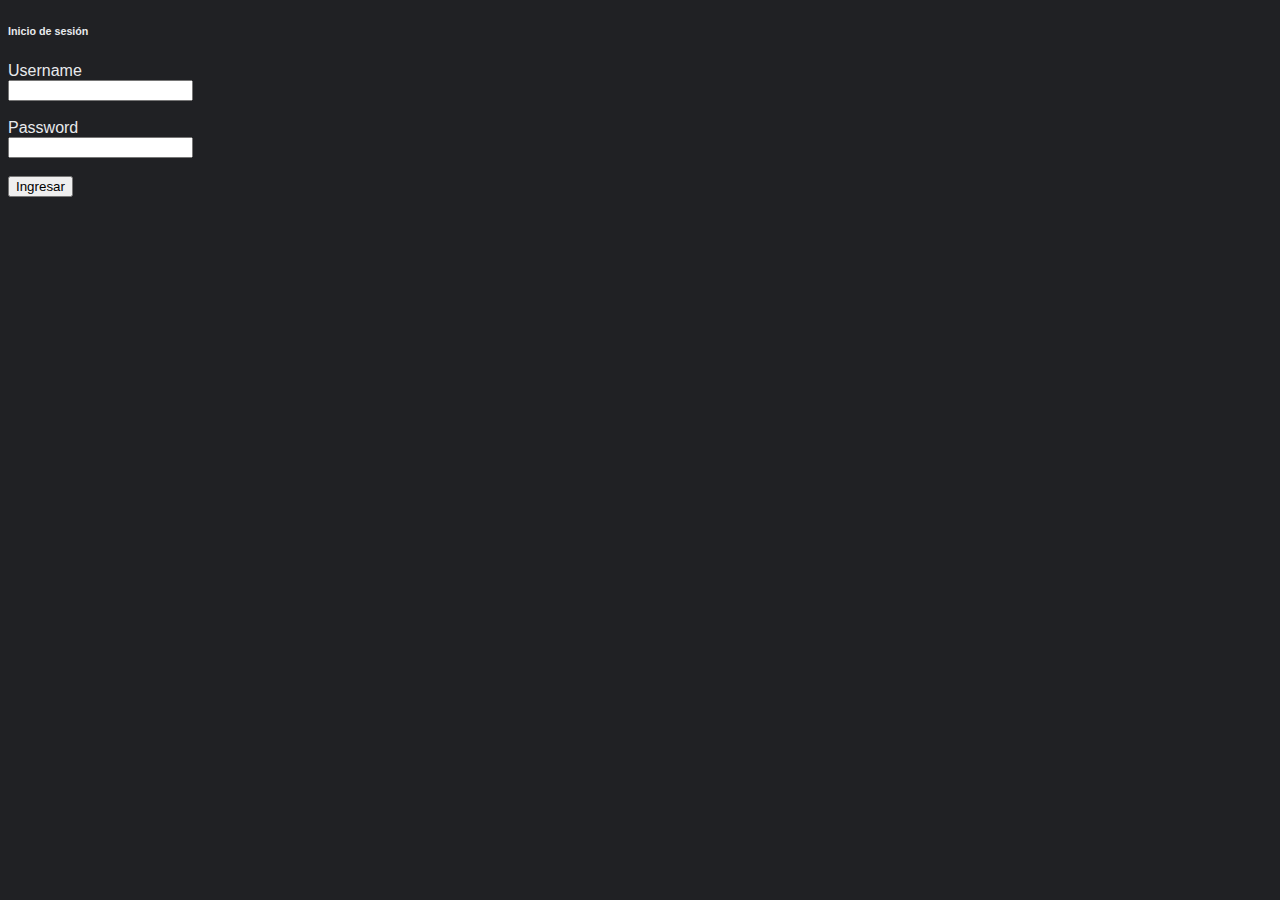
<file: views/login .html>
<!DOCTYPE html>
<html lang="en">

<head>
    <meta charset="UTF-8">
    <meta http-equiv="X-UA-Compatible" content="IE=edge">
    <meta name="viewport" content="width=device-width, initial-scale=1.0">
    <title>Fundamentos</title>
    <link href="https://cdn.jsdelivr.net/npm/bootstrap@5.0.2/dist/css/bootstrap.min.css" rel="stylesheet"
        integrity="sha384-EVSTQN3/azprG1Anm3QDgpJLIm9Nao0Yz1ztcQTwFspd3yD65VohhpuuCOmLASjC" crossorigin="anonymous">
    <link rel="stylesheet" href="https://pro.fontawesome.com/releases/v5.10.0/css/all.css"
        integrity="sha384-AYmEC3Yw5cVb3ZcuHtOA93w35dYTsvhLPVnYs9eStHfGJvOvKxVfELGroGkvsg+p" crossorigin="anonymous" />
        <link rel="stylesheet" href="../assets/css/main.css">

</head>

<body>
    <section class="m-0 vh-100 row justify-content-center align-items-center">
        <div class="col-auto p-5 text-center">
            <div class="card" style="width: 30rem;">
                <div class="card-body theme-primary-bg text-white">
                    <div class="row">
                        <div class="col-sm-12">
                            <h5 class="card-title">
                                <i class="fas fa-user fa-4x"></i>
                            </h5>
                            <h6 class="card-subtitle mb-2">Inicio de sesión</h6>
                        </div>
                        <div class="row">
                            <div class="col-sm-12">
                                <form>
                                    <div class="row g-2 align-items-center">
                                        <div class="col-sm-2">
                                            <label for="inputUsername" class="col-form-label">Username</label>
                                        </div>
                                        <div class="col-sm-10">
                                            <input type="text" id="inputUsername" class="form-control"
                                                aria-describedby="usernameHelpInline" required>
                                        </div>
                                    </div>
                                    <br>
                                    <div class="row g-2 align-items-center">
                                        <div class="col-sm-2">
                                            <label for="inputPassword6" class="col-form-label">Password</label>
                                        </div>
                                        <div class="col-sm-10">
                                            <input type="password" id="inputPassword6" class="form-control"
                                                aria-describedby="passwordHelpInline" required>
                                        </div>
                                    </div>
                                    <br>
                                    <button type="submit" class="btn theme-dark-bg text-white">Ingresar</button>
                                </form>
                            </div>
                        </div>
                    </div>
                </div>
            </div>
        </div>
    </section>

    <script src="https://cdn.jsdelivr.net/npm/@popperjs/core@2.9.2/dist/umd/popper.min.js"
        integrity="sha384-IQsoLXl5PILFhosVNubq5LC7Qb9DXgDA9i+tQ8Zj3iwWAwPtgFTxbJ8NT4GN1R8p" crossorigin="anonymous">
    </script>
    <script src="https://cdn.jsdelivr.net/npm/bootstrap@5.0.2/dist/js/bootstrap.min.js"
        integrity="sha384-cVKIPhGWiC2Al4u+LWgxfKTRIcfu0JTxR+EQDz/bgldoEyl4H0zUF0QKbrJ0EcQF" crossorigin="anonymous">
    </script>
</body>

</html>
</file>
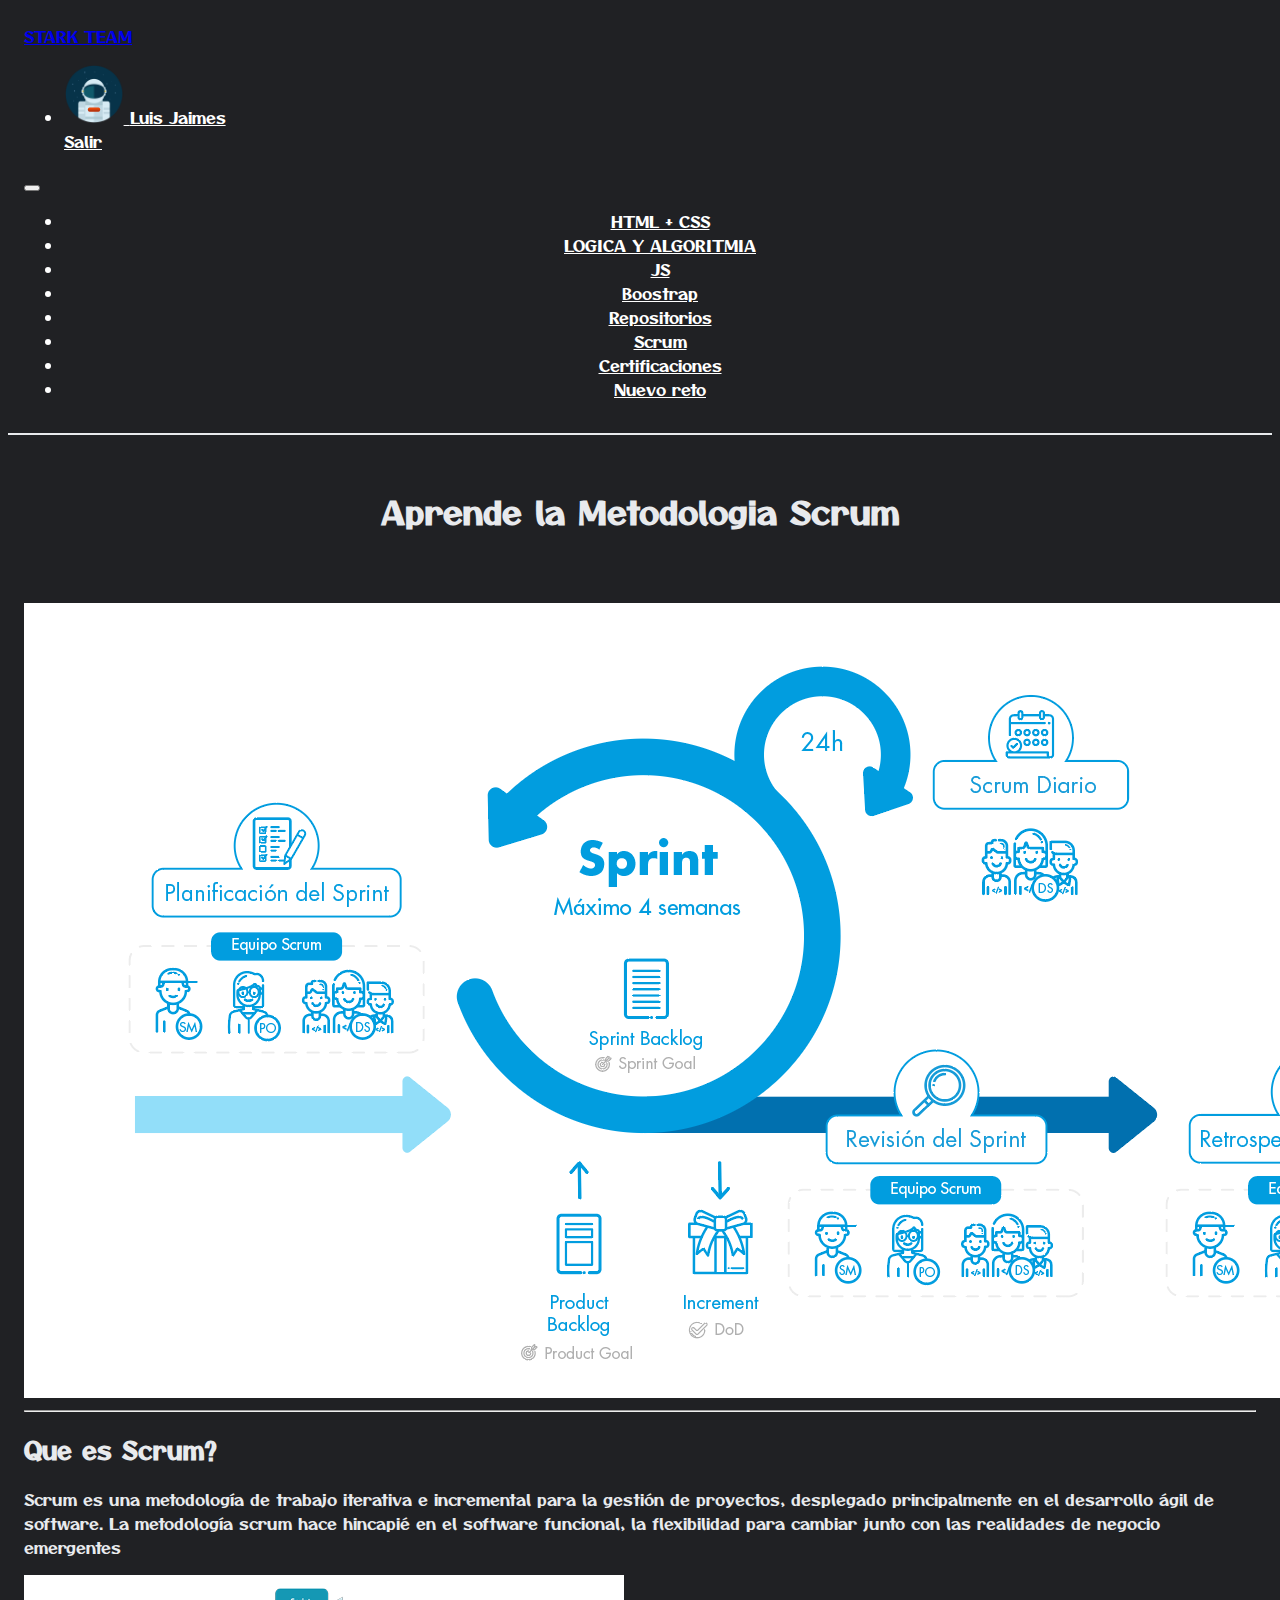
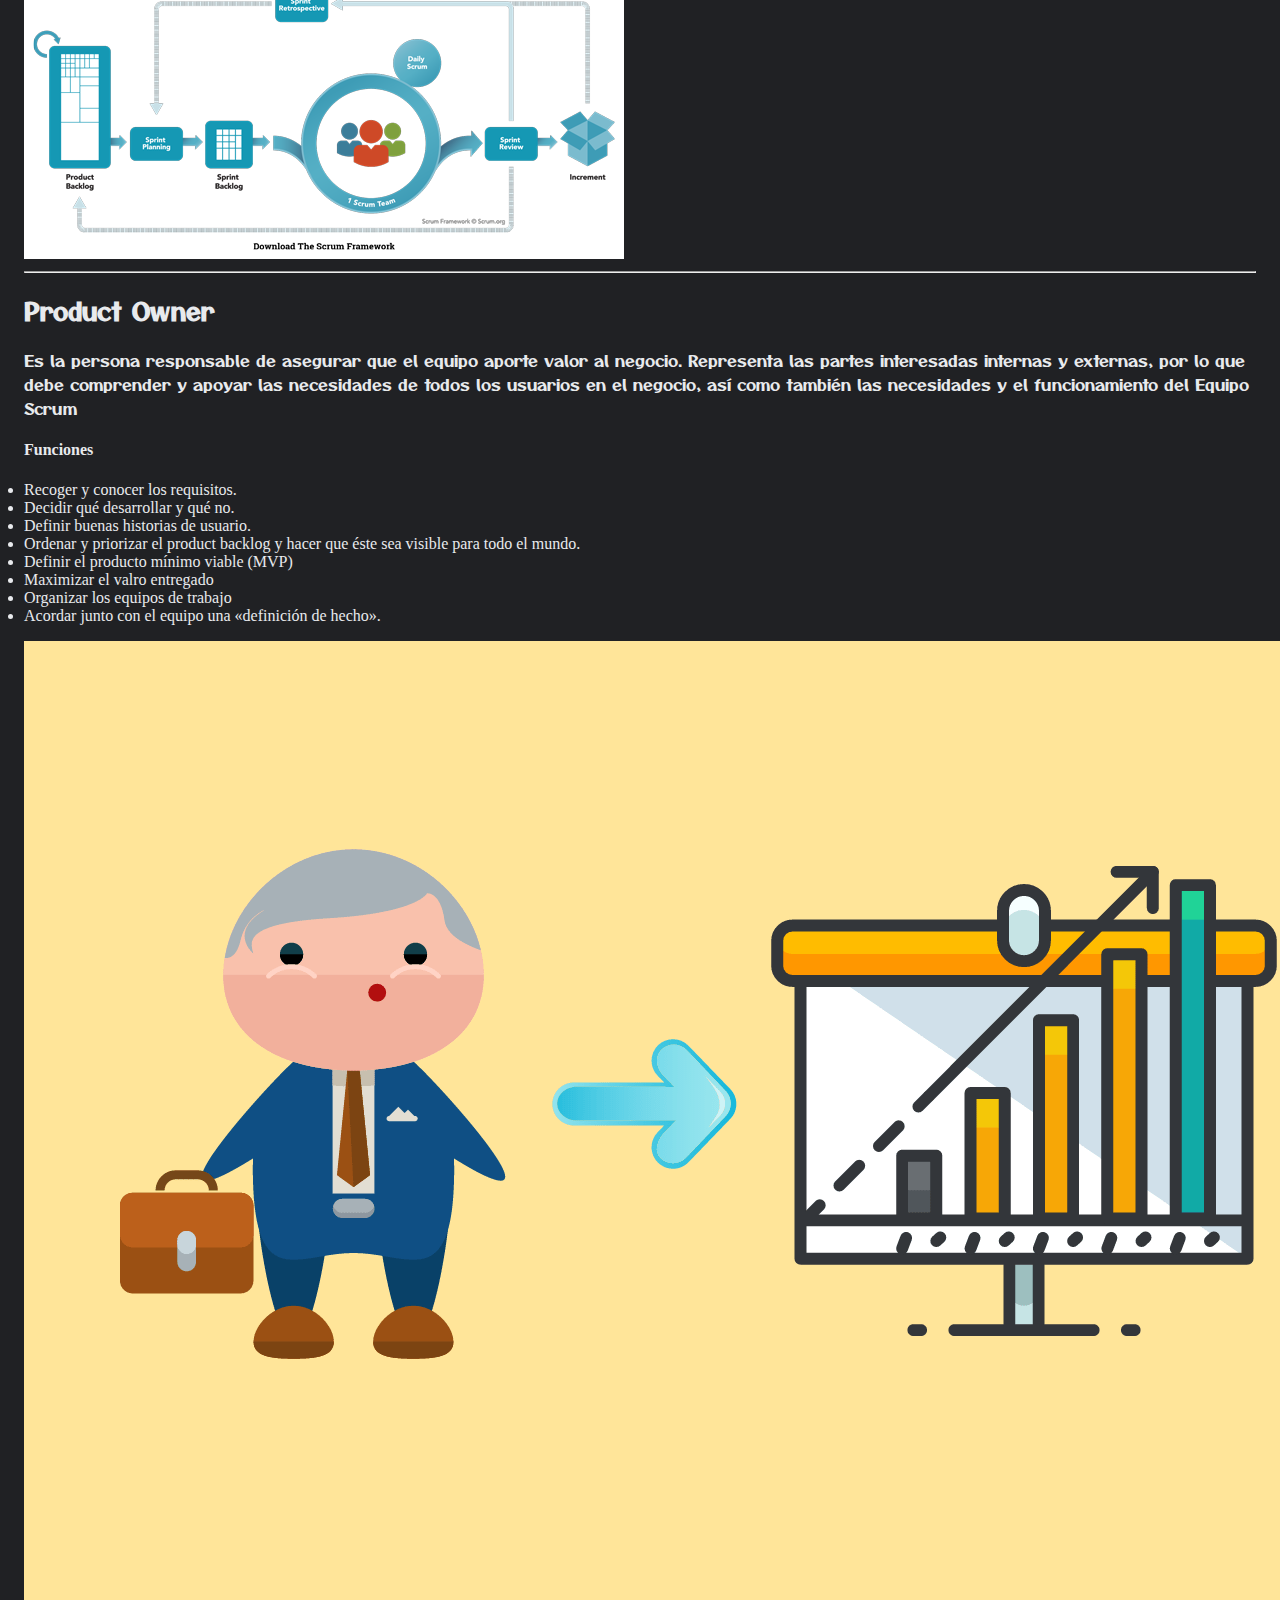
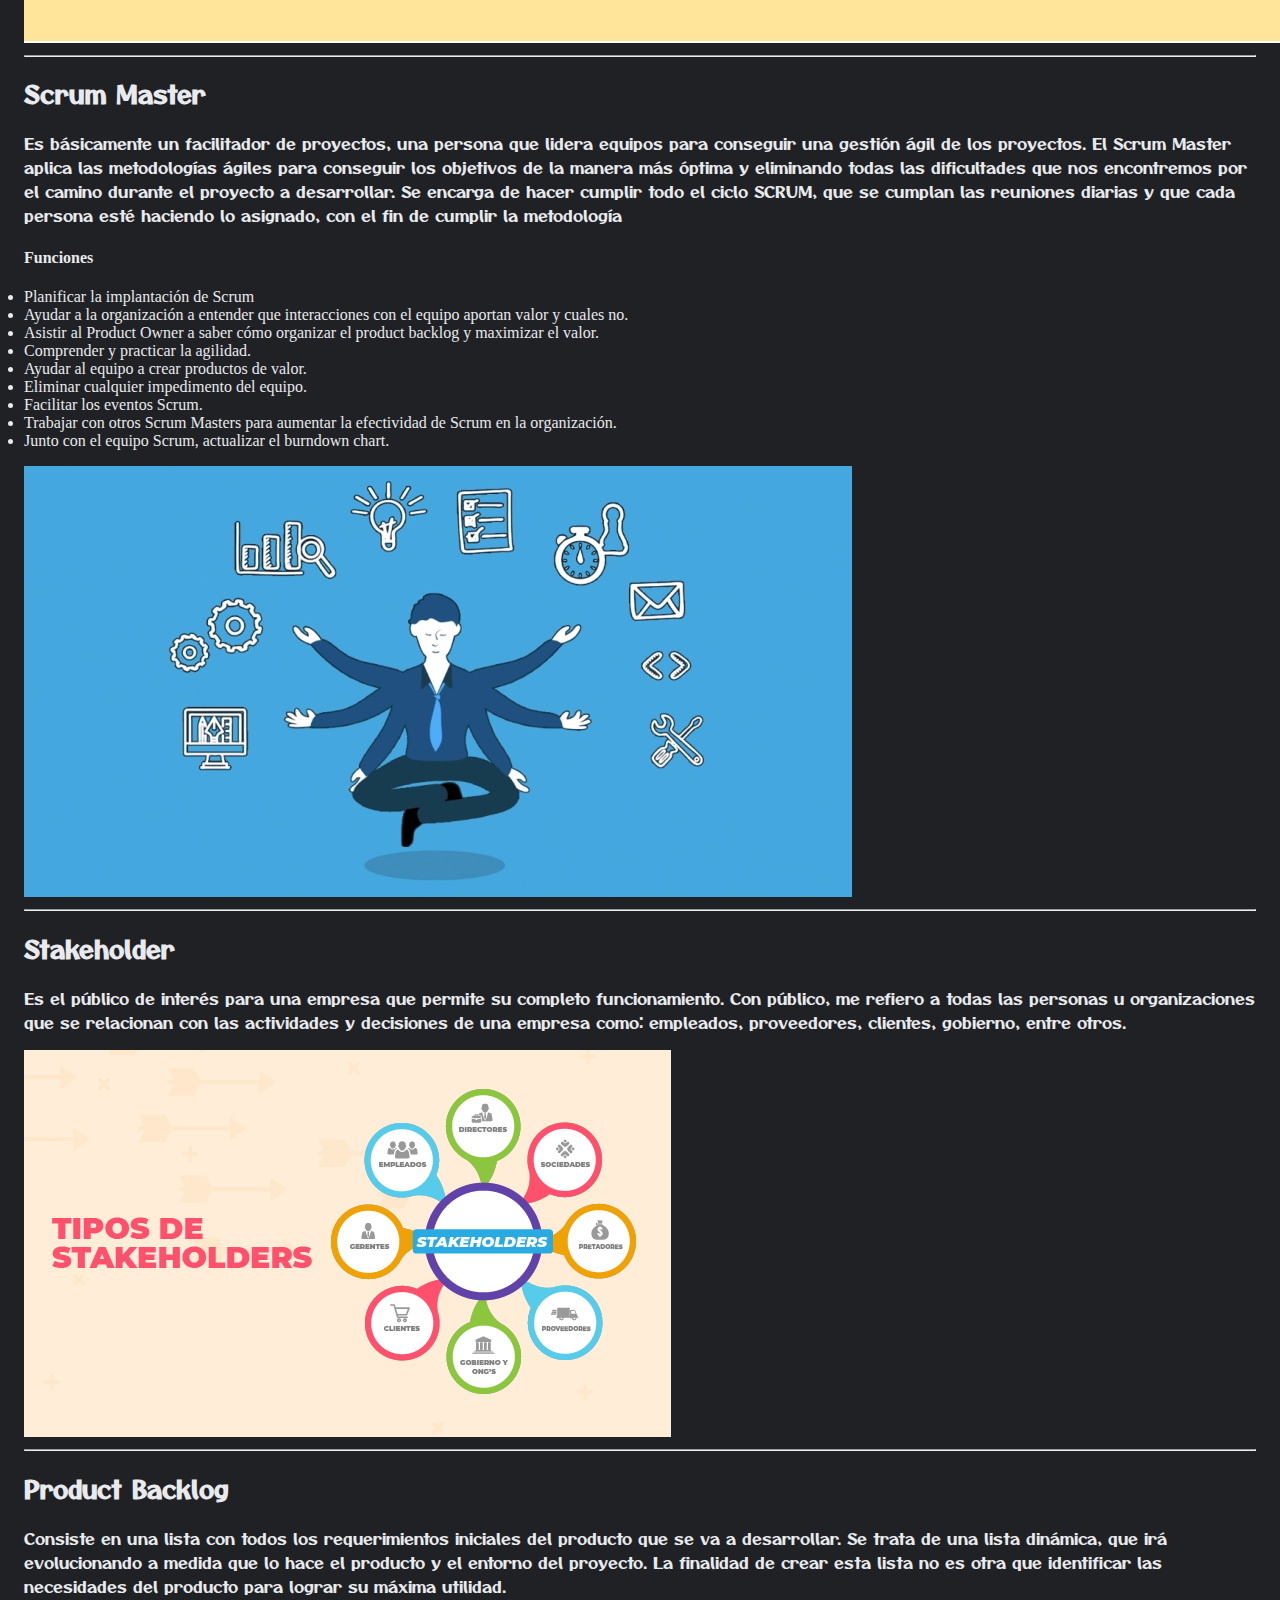
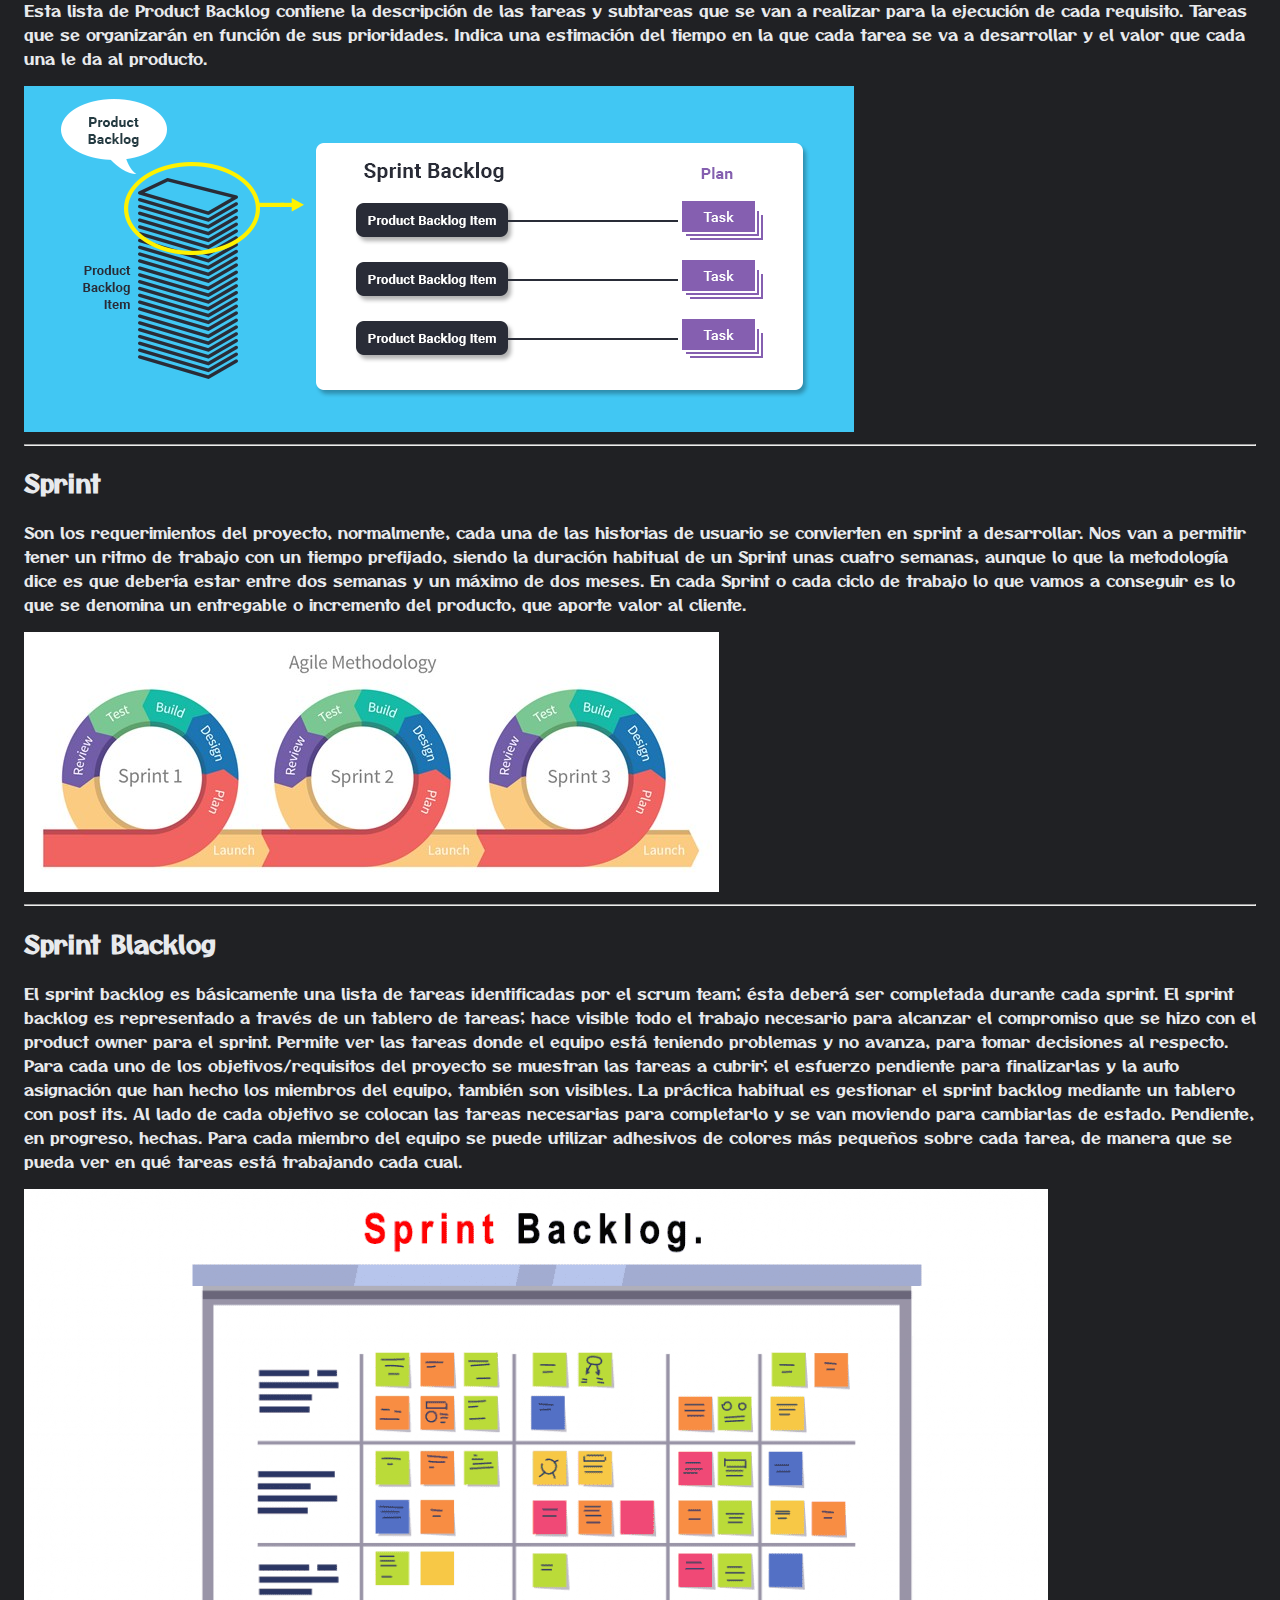
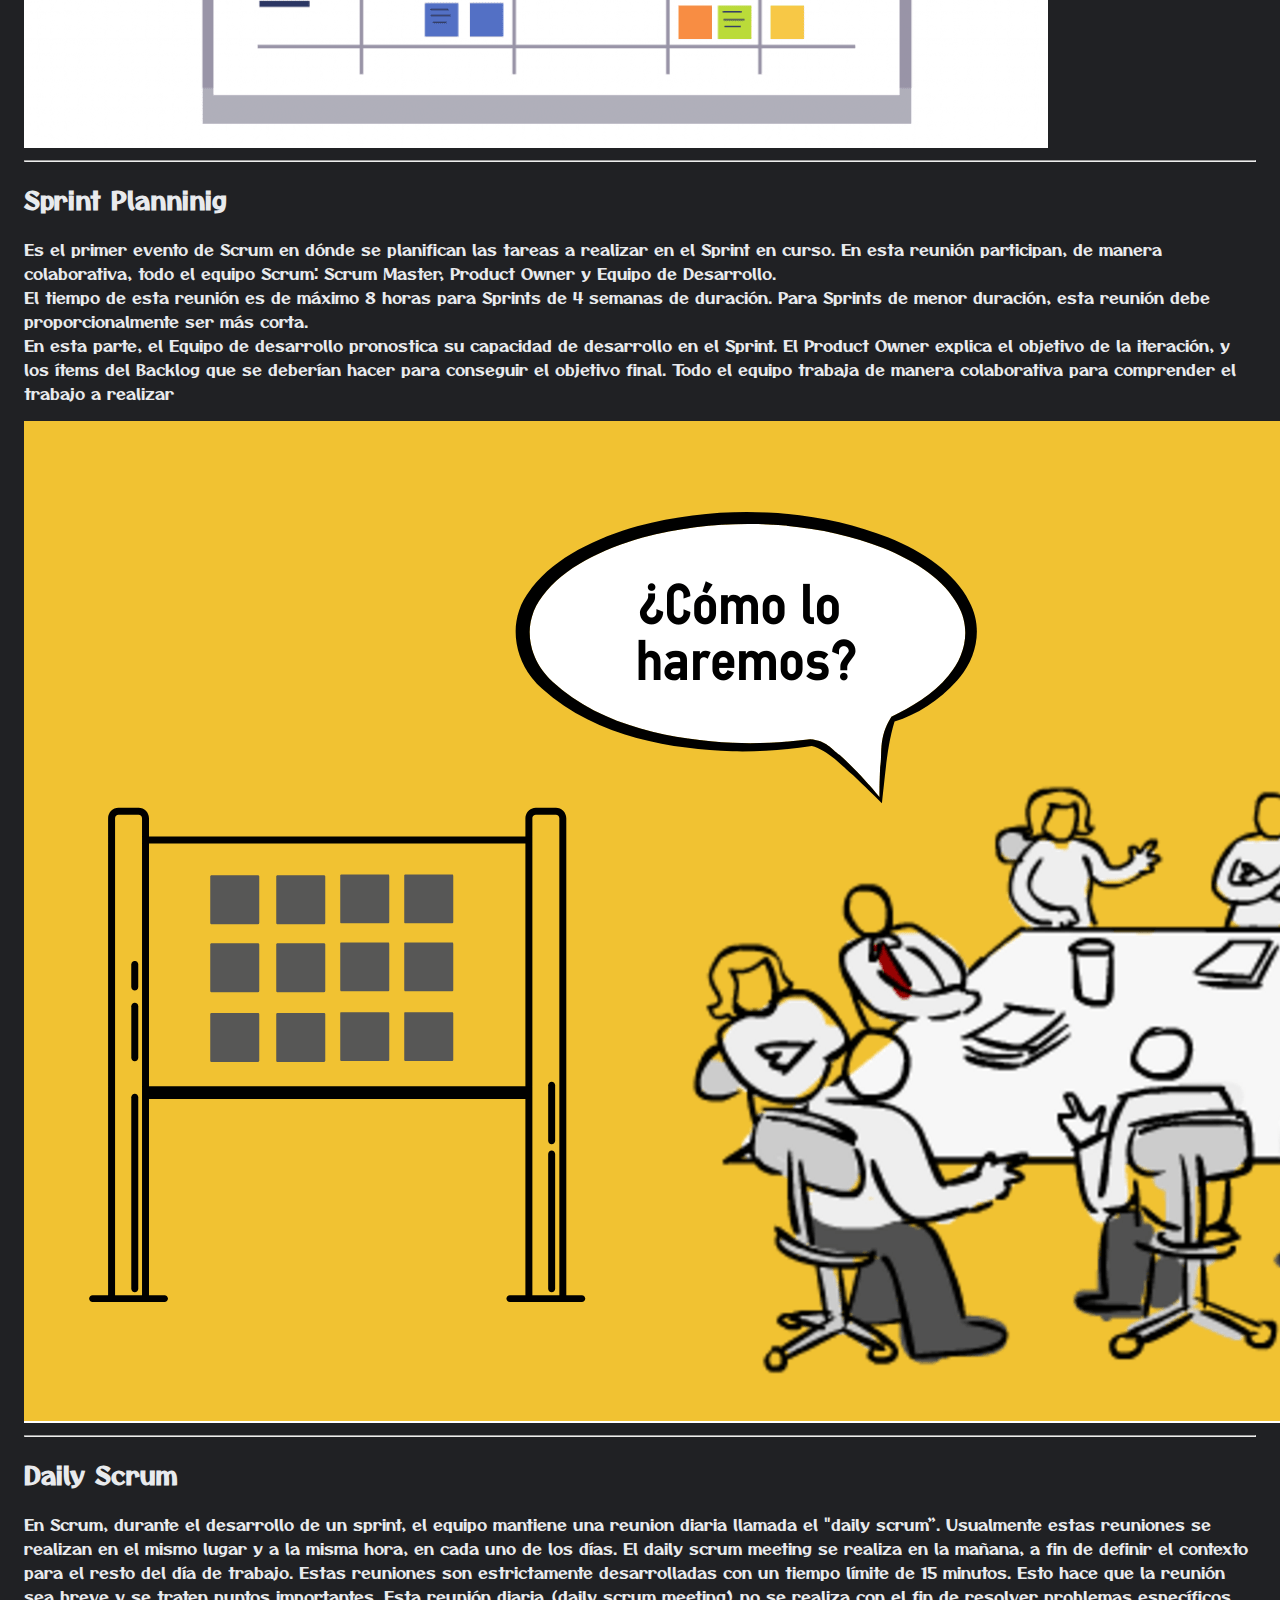
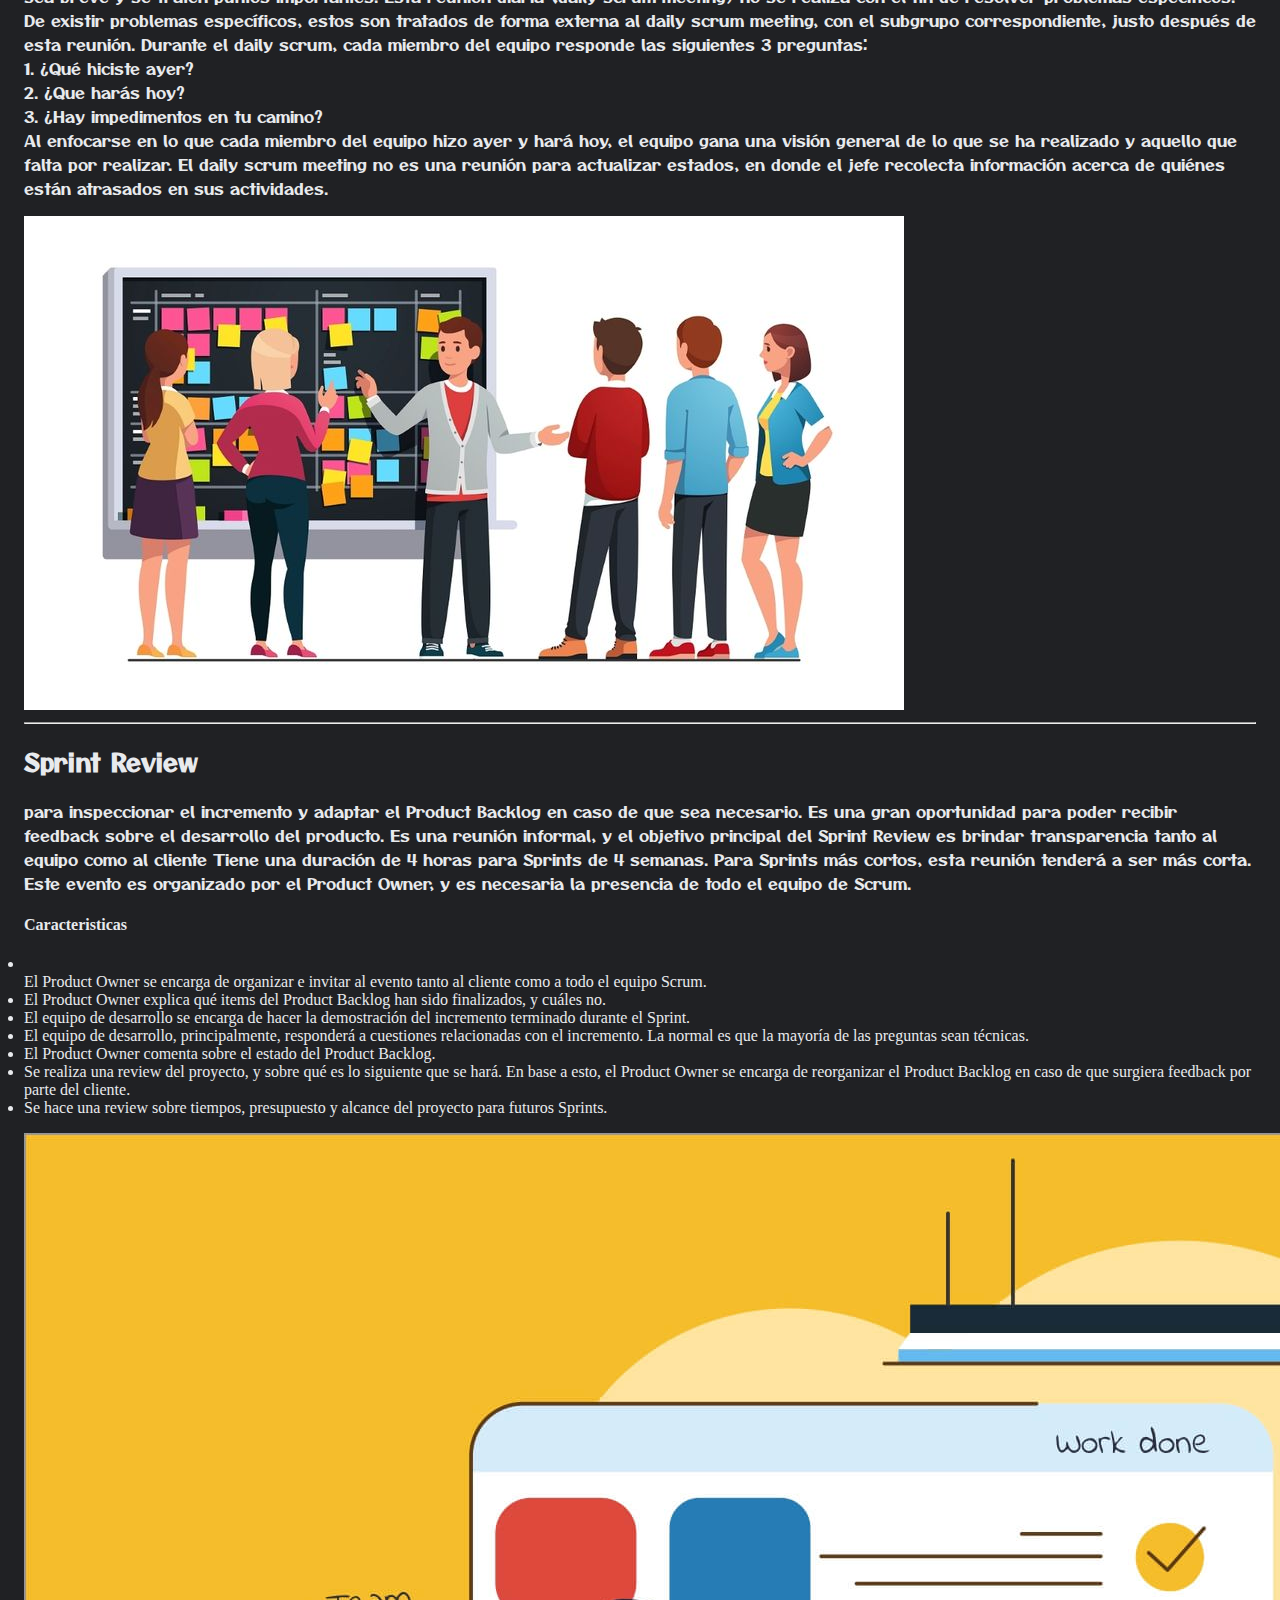
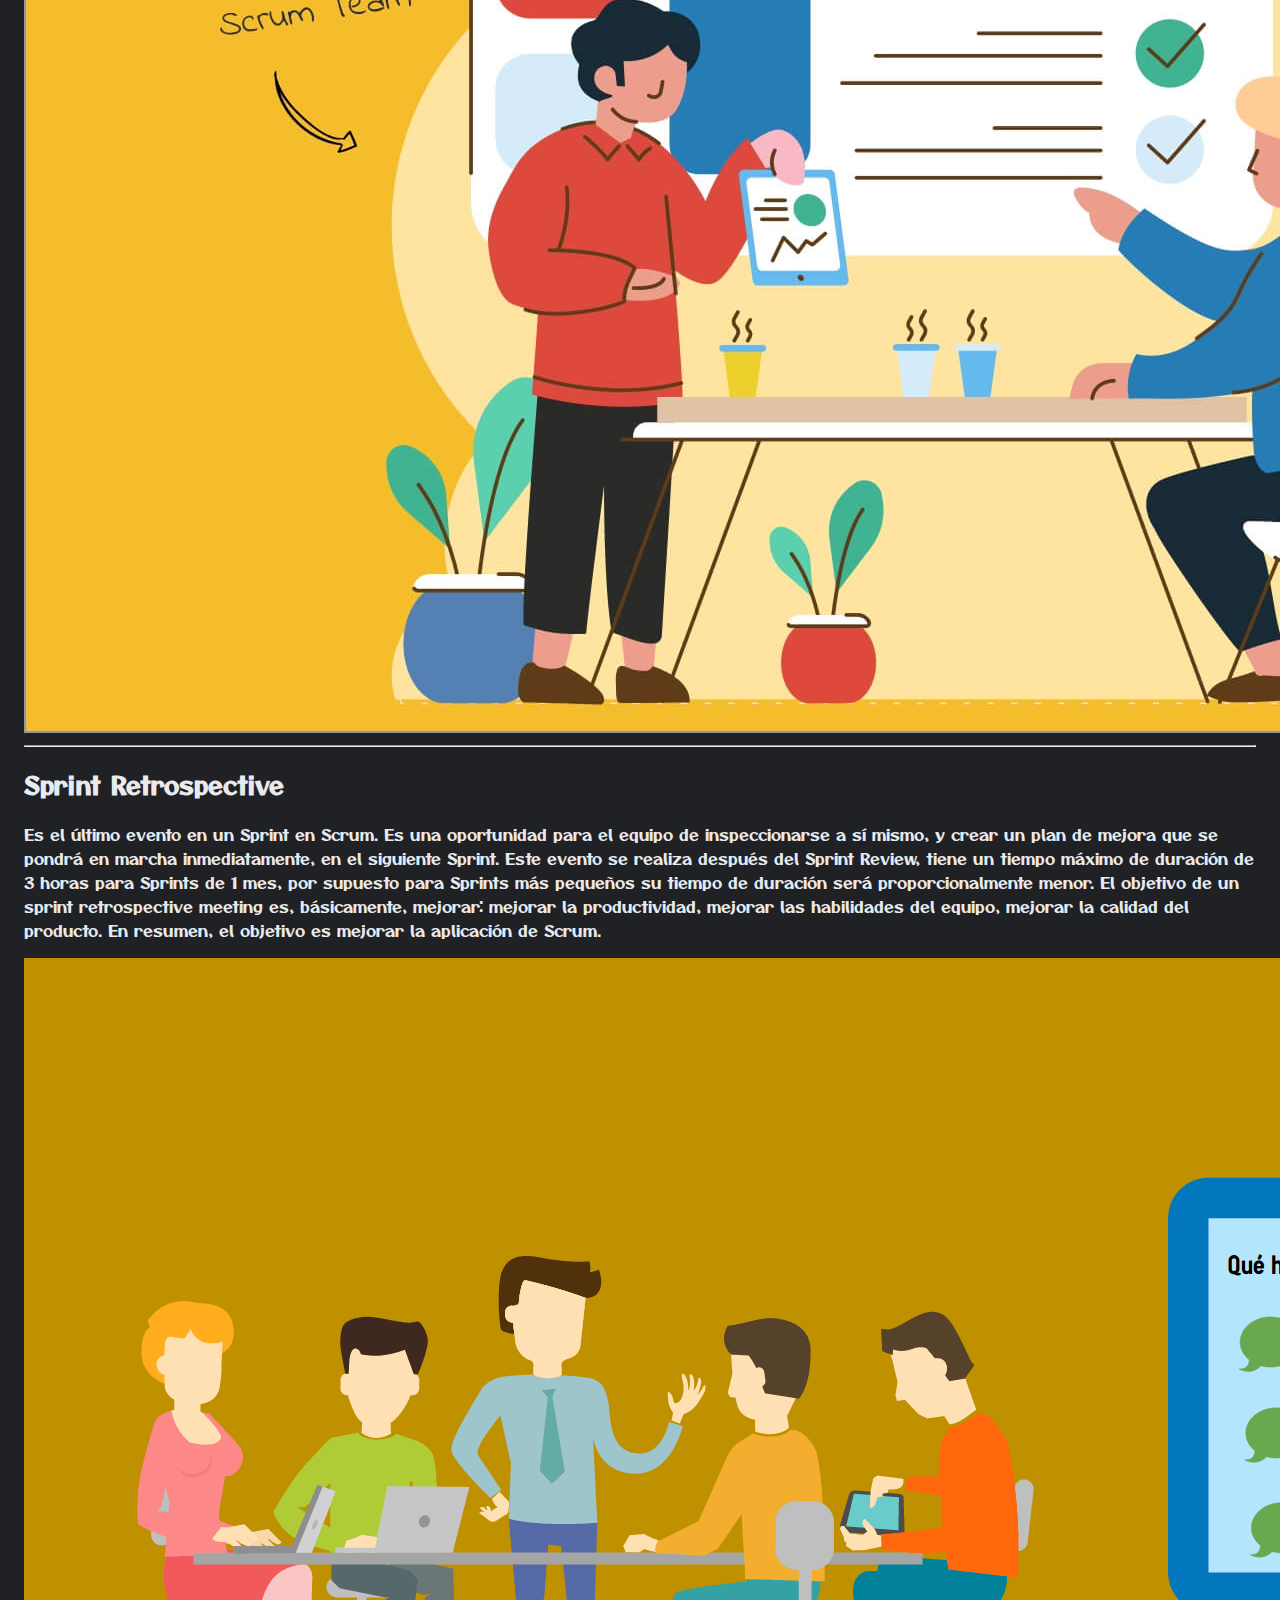
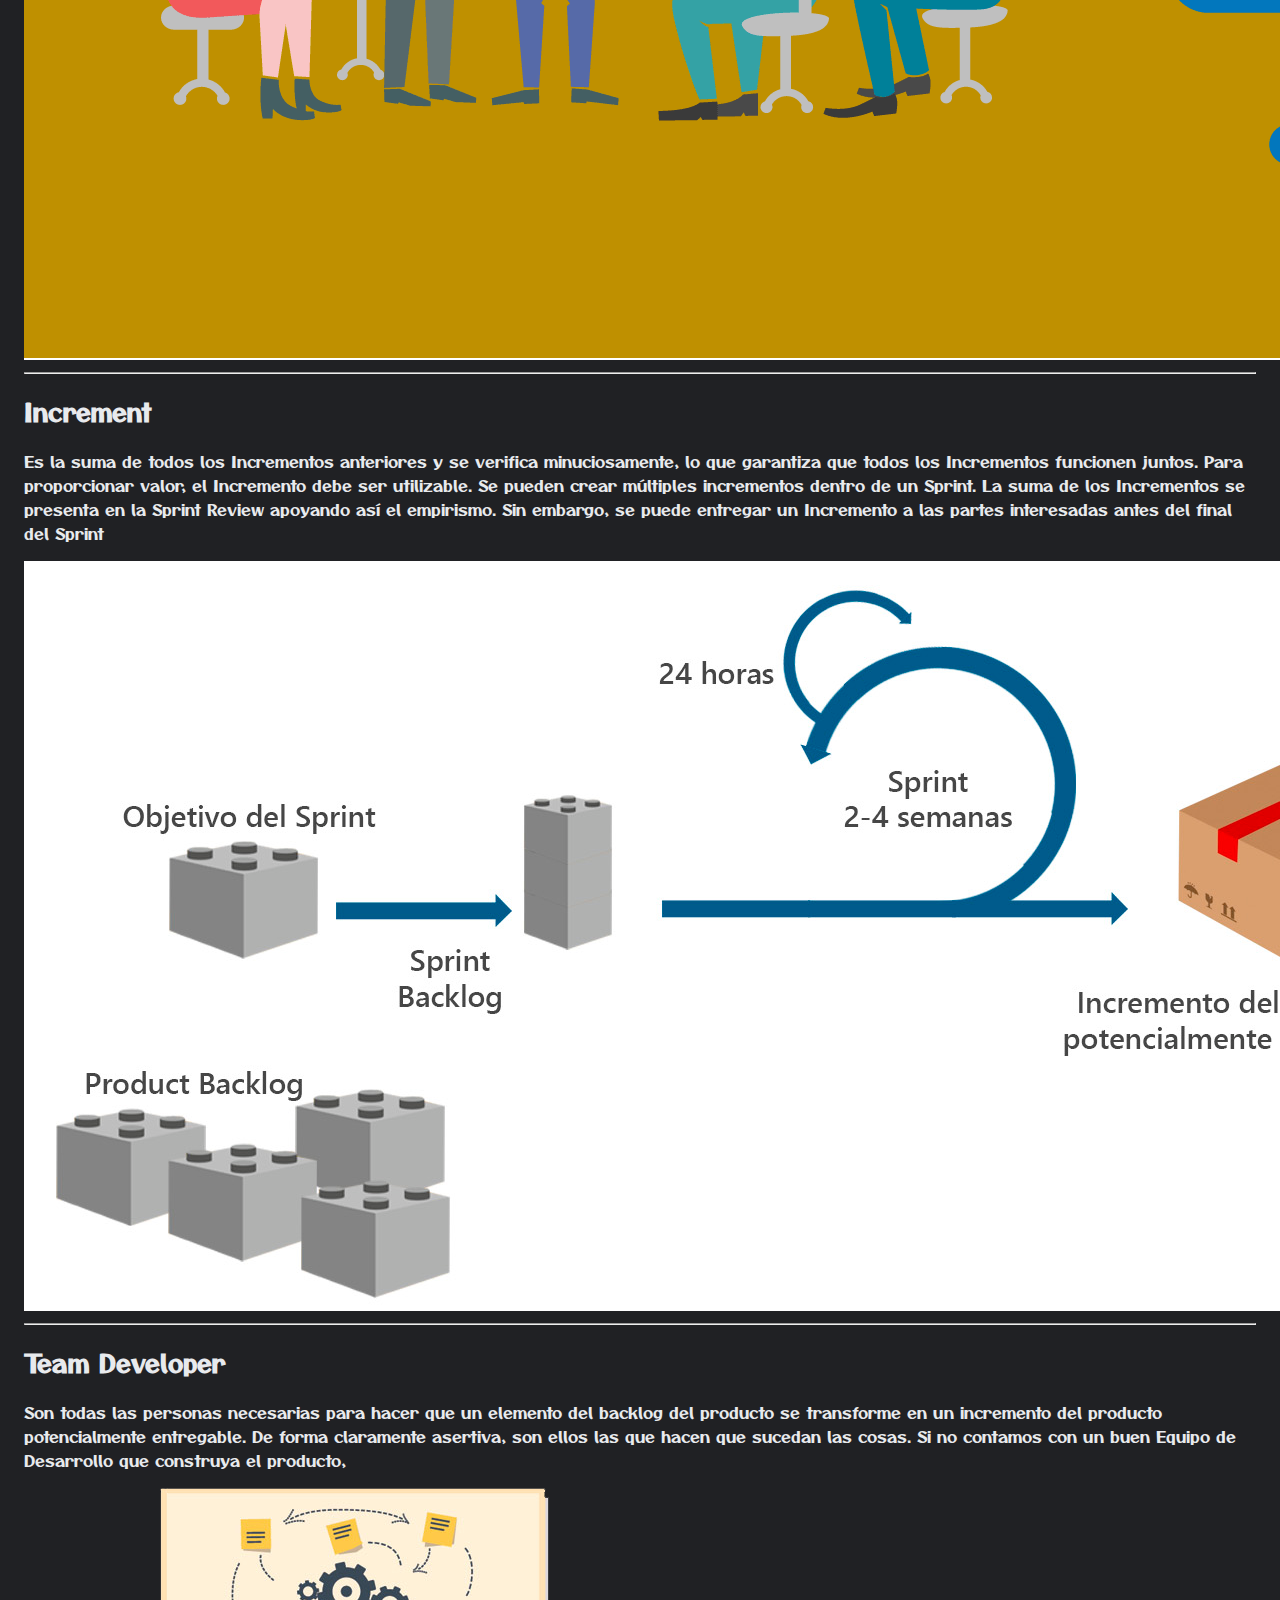
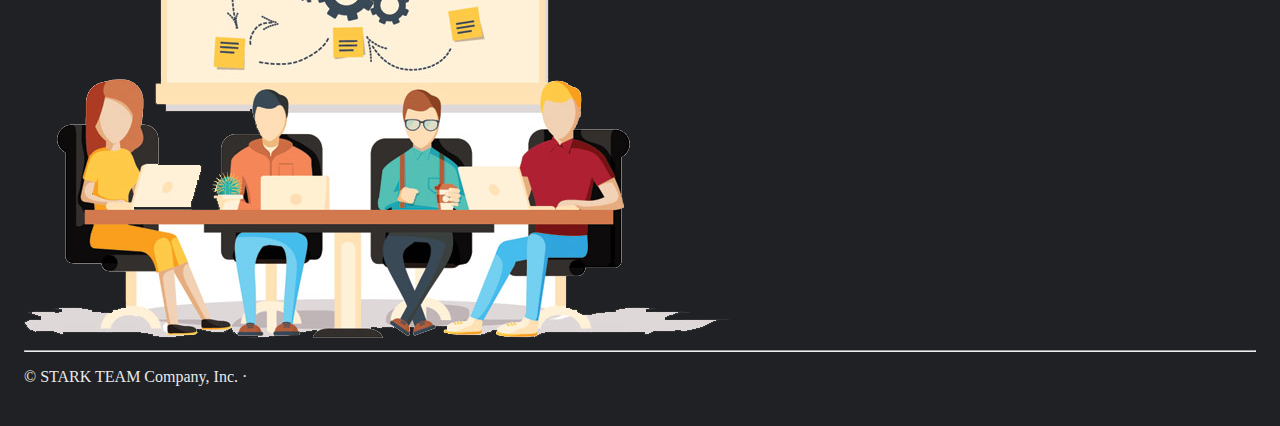
<file: views/scrum.html>
<!DOCTYPE html>
<html lang="en">

<head>
  <meta charset="UTF-8">
  <meta http-equiv="X-UA-Compatible" content="IE=edge">
  <meta name="viewport" content="width=device-width, initial-scale=1.0">
  <link href="https://cdn.jsdelivr.net/npm/bootstrap@5.0.2/dist/css/bootstrap.min.css" rel="stylesheet"
    integrity="sha384-EVSTQN3/azprG1Anm3QDgpJLIm9Nao0Yz1ztcQTwFspd3yD65VohhpuuCOmLASjC" crossorigin="anonymous">
    <link rel="preconnect" href="https://fonts.googleapis.com">
    <link rel="preconnect" href="https://fonts.gstatic.com" crossorigin>
    <link href="https://fonts.googleapis.com/css2?family=Otomanopee+One&display=swap" rel="stylesheet">
    
  <link href="../assets/css/estilosScrum.css" rel="stylesheet">
  <title>Document</title>
</head>

<body class="pagina">
  
  <header class="header widget">
    <nav class="navbar navbar-expand-lg navbar-dark">
        <div class="container-fluid">
            <a href="../index.html" class="navbar-brand">STARK TEAM</a>
            <ul class="navbar-nav ml-auto">
                <li class="nav-item">
                    <div class="dropdown dropdown-menu-end text-end">
                        <a class=" nav-link dropdown-toggle" href="#" role="button" id="dropdownMenuLink"
                            data-bs-toggle="dropdown" aria-expanded="false">
                            <img src="../assets/img/user.png" width="5%" class="me-3" alt="imagen usuario" />
                            <span id="fullname">Luis Jaimes</span>
                        </a>
                        <div class="dropdown-menu dropdown-menu-end bg-dark" aria-labelledby="navbarDropdown">
                            <a href="#" id="btnSalir" class="nav-link">
                                <i class="fas fa-star"></i> Salir
                            </a>
                        </div>

                    </div>
                </li>
            </ul>

        </div>
    </nav>
    <nav class="navbar navbar-expand-lg navbar-dark">
        <div class="container-fluid">
            <button class="navbar-toggler" type="button" data-bs-toggle="collapse"
                data-bs-target="#navbarSupportedContent" aria-controls="navbarSupportedContent"
                aria-expanded="false" aria-label="Toggle navigation">
                <span class="navbar-toggler-icon"></span>
            </button>
            <div class="d-flex">
                <div class=" collapse navbar-collapse" id="navbarSupportedContent">

                    <ul class="navbar-nav">
                        <li class="nav-item">
                            <a href="./lobby.html" class="nav-link"><i class="fas fa-star"></i>
                                HTML + CSS
                            </a>
                        </li>
                        <li class="nav-item">
                            <a href="./logic.html" class="nav-link"><i class="fas fa-star"></i> LOGICA Y
                                ALGORITMIA
                            </a>
                        </li>
                        <li class="nav-item">
                            <a href="./js.html" class="nav-link"><i class="fas fa-star"></i>
                                JS
                            </a>
                        </li>
                        <li class="nav-item">
                            <a href="./Boostrap.html" class="nav-link"><i class="fas fa-star"></i>
                                Boostrap
                            </a>
                        </li>
                        <li class="nav-item">
                            <a href="./repositorios.html" class="nav-link"><i class="fas fa-star"></i>
                                Repositorios
                            </a>
                        </li>
                        <li class="nav-item">
                            <a href="./scrum.html" class="nav-link"><i class="fas fa-star"></i>
                                Scrum
                            </a>
                        </li>
                        <li class="nav-item">
                            <a href="./califications.html" class="nav-link"><i class="fas fa-star"></i>
                                Certificaciones
                            </a>
                        </li>
                        <li class="nav-item">
                            <a href="https://stark-team-fedesoft.github.io/millonario/" class="nav-link"><i
                                    class="fas fa-star"></i>
                                Nuevo reto
                            </a>
                        </li>

                    </ul>
                </div>

            </div>
        </div>
    </nav>
</header>
<section class="container-fluid title widget">
    <h1>Aprende la Metodologia Scrum</h1>
</section>

  <div class="w3-hide-small w3-card-2 grey-color w3-round" style="padding:16px;">
  
    <img class="featurette-image img-fluid mx-auto" src="../assets/img/scrumIma.png"
    alt="Generic placeholder image">    
    <div class="container marketing">

      <!-- START THE FEATURETTES -->

      <hr class="featurette-divider">

      <div class="row featurette">
        <div class="col-md-7">
          <h2 class="featurette-heading">Que es Scrum?</h2>
          <p class="lead">Scrum es una metodología de trabajo iterativa e incremental para la gestión de proyectos,
            desplegado principalmente en el desarrollo ágil de software. La metodología scrum hace hincapié en el
            software funcional, la flexibilidad para cambiar junto con las realidades de negocio emergentes</p>
        </div>
        <div class="col-md-5">
          <img class="featurette-image img-fluid mx-auto" src="../assets/img/ScrumQuees.png"
            alt="Generic placeholder image">
        </div>
      </div>

      <hr class="featurette-divider">

      <div class="row featurette">
        <div class="col-md-7 order-md-2">
          <h2 class="featurette-heading">Product Owner</h2>
          <p class="lead">Es la persona responsable de asegurar que el equipo aporte valor al negocio. Representa las
            partes interesadas internas y externas, por lo que debe comprender y apoyar las necesidades de todos los
            usuarios en el negocio, así como también las necesidades y el funcionamiento del Equipo Scrum
          <h4>Funciones</h4>
          <li>Recoger y conocer los requisitos.</li>
          <li>Decidir qué desarrollar y qué no.</li>
          <li>Definir buenas historias de usuario.</li>
          <li>Ordenar y priorizar el product backlog y hacer que éste sea visible para todo el mundo.</li>
          <li>Definir el producto mínimo viable (MVP)</li>
          <li>Maximizar el valro entregado</li>
          <li>Organizar los equipos de trabajo</li>
          <li>Acordar junto con el equipo una «definición de hecho».</li>
          </p>
        </div>
        <div class="col-md-5 order-md-1">
          <img class="featurette-image img-fluid mx-auto" src="../assets/img/Product-Owner-e1594766609142.png"
            alt="Generic placeholder image">
        </div>
      </div>

      <hr class="featurette-divider">

      <div class="row featurette">
        <div class="col-md-7">
          <h2 class="featurette-heading">Scrum Master</h2>
          <p class="lead">Es básicamente un facilitador de proyectos, una persona que lidera equipos para conseguir una
            gestión ágil de los proyectos. El Scrum Master aplica las metodologías ágiles para conseguir los objetivos
            de la manera más óptima y eliminando todas las dificultades que nos encontremos por el camino durante el
            proyecto a desarrollar. Se encarga de hacer cumplir todo el ciclo SCRUM, que se cumplan las
            reuniones diarias y que cada persona esté haciendo lo asignado, con el fin de cumplir la metodología
          <h4>Funciones</h4>
          <li> Planificar la implantación de Scrum</li>
          <li>Ayudar a la organización a entender que interacciones con el equipo aportan valor y cuales no.</li>
          <li>Asistir al Product Owner a saber cómo organizar el product backlog y maximizar el valor.</li>
          <li>Comprender y practicar la agilidad.</li>
          <li>Ayudar al equipo a crear productos de valor.</li>
          <li>Eliminar cualquier impedimento del equipo.</li>
          <li>Facilitar los eventos Scrum.</li>
          <li>Trabajar con otros Scrum Masters para aumentar la efectividad de Scrum en la organización.</li>
          <li>Junto con el equipo Scrum, actualizar el burndown chart.</li>
          </p>
        </div>
        <div class="col-md-5">
          <img class="featurette-image img-fluid mx-auto"
            src="../assets/img/scrumMaster.webp" alt="Generic placeholder image">
        </div>
      </div>

      <hr class="featurette-divider">
      <div class="row featurette">
        <div class="col-md-7 order-md-2">
          <h2 class="featurette-heading">Stakeholder</h2>
          <p class="lead">Es el público de interés para una empresa que permite su completo
            funcionamiento. Con público, me refiero a todas las personas u organizaciones que se relacionan
            con las actividades y decisiones de una empresa como: empleados, proveedores, clientes, gobierno, entre
            otros.
          </p>
        </div>
        <div class="col-md-5 order-md-1">
          <img class="featurette-image img-fluid mx-auto" src="../assets/img/stakeholder.png"
            alt="Generic placeholder image">
        </div>
      </div>

      <hr class="featurette-divider">

      <div class="row featurette">
        <div class="col-md-7">
          <h2 class="featurette-heading">Product Backlog</h2>
          <p class="lead">Consiste en una lista con todos los requerimientos iniciales del producto que se va a
            desarrollar. Se trata de una lista dinámica, que irá evolucionando a medida que lo hace el producto y el
            entorno del proyecto. La finalidad de crear esta lista no es otra que identificar las necesidades del
            producto para lograr su máxima utilidad.

            <br>Esta lista de Product Backlog contiene la descripción de las tareas y subtareas que se van a realizar
            para
            la ejecución de cada requisito. Tareas que se organizarán en función de sus prioridades. Indica una
            estimación del tiempo en la que cada tarea se va a desarrollar y el valor que cada una le da al producto.
          </p>
        </div>
        <div class="col-md-5">
          <img class="featurette-image img-fluid mx-auto" src="../assets/img/product-backlog-items.png"
            alt="Generic placeholder image">
        </div>
      </div>

      <hr class="featurette-divider">

      <div class="row featurette">
        <div class="col-md-7 order-md-2">
          <h2 class="featurette-heading">Sprint</h2>
          <p class="lead">Son los requerimientos del proyecto, normalmente, cada una de las historias de usuario se
            convierten en sprint a desarrollar.
            Nos van a permitir tener un ritmo de trabajo con un tiempo prefijado, siendo la duración habitual de un
            Sprint unas cuatro semanas, aunque lo que la metodología dice es que debería estar entre dos semanas y un
            máximo de dos meses.
            En cada Sprint o cada ciclo de trabajo lo que vamos a conseguir es lo que se denomina un entregable o
            incremento del producto, que aporte valor al cliente.
          </p>
        </div>
        <div class="col-md-5 order-md-1">
          <img class="featurette-image img-fluid mx-auto" src="../assets/img/sprint.jpg"
            alt="Generic placeholder image">
        </div>
      </div>

      <hr class="featurette-divider">

      <div class="row featurette">
        <div class="col-md-7">
          <h2 class="featurette-heading">Sprint Blacklog</h2>
          <p class="lead">El sprint backlog es básicamente una lista de tareas identificadas por el scrum team; ésta
            deberá ser completada durante cada sprint.
            El sprint backlog es representado a través de un tablero de tareas; hace visible todo el trabajo necesario
            para alcanzar el compromiso que se hizo con el product owner para el sprint. Permite ver las tareas donde el
            equipo está teniendo problemas y no avanza, para tomar decisiones al respecto.
            Para cada uno de los objetivos/requisitos del proyecto se muestran las tareas a cubrir; el esfuerzo
            pendiente para finalizarlas y la auto asignación que han hecho los miembros del equipo, también son
            visibles.
            La práctica habitual es gestionar el sprint backlog mediante un tablero con post its. Al lado de cada
            objetivo se colocan las tareas necesarias para completarlo y se van moviendo para cambiarlas de estado.
            Pendiente, en progreso, hechas.
            Para cada miembro del equipo se puede utilizar adhesivos de colores más pequeños sobre cada tarea, de manera
            que se pueda ver en qué tareas está trabajando cada cual.
          </p>
        </div>
        <div class="col-md-5">
          <img class="featurette-image img-fluid mx-auto" src="../assets/img/Sprint_backlog-1024x559.png"
            alt="Generic placeholder image">
        </div>
      </div>

      <hr class="featurette-divider">


      <div class="row featurette">
        <div class="col-md-7 order-md-2">
          <h2 class="featurette-heading">Sprint Planninig</h2>
          <p class="lead"> Es el primer evento de Scrum en dónde se planifican las tareas a realizar en el Sprint en
            curso. En esta reunión participan, de manera colaborativa, todo el equipo Scrum: Scrum Master, Product Owner
            y Equipo de Desarrollo.
            <br>
            El tiempo de esta reunión es de máximo 8 horas para Sprints de 4 semanas de duración. Para Sprints de menor
            duración, esta reunión debe proporcionalmente ser más corta.
            <br>
            En esta parte, el Equipo de desarrollo pronostica su capacidad de desarrollo en el Sprint. El Product Owner
            explica el objetivo de la iteración, y los ítems del Backlog que se deberían hacer para conseguir el
            objetivo final. Todo el equipo trabaja de manera colaborativa para comprender el trabajo a realizar
          </p>
        </div>
        <div class="col-md-5 order-md-1">
          <img class="featurette-image img-fluid mx-auto" src="../assets/img/sprint-planning-scrum.png"
            alt="Generic placeholder image">
        </div>
      </div>

      <hr class="featurette-divider">

      <div class="row featurette">
        <div class="col-md-7">
          <h2 class="featurette-heading">Daily Scrum</h2>
          <p class="lead">En Scrum, durante el desarrollo de un sprint, el equipo mantiene una reunion diaria llamada el
            "daily scrum”.
            Usualmente estas reuniones se realizan en el mismo lugar y a la misma hora, en cada uno de los días.
            El daily scrum meeting se realiza en la mañana, a fin de definir el contexto para el resto del día de
            trabajo.
            Estas reuniones son estrictamente desarrolladas con un tiempo límite de 15 minutos. Esto hace que la reunión
            sea breve y se traten puntos importantes.
            Esta reunión diaria (daily scrum meeting) no se realiza con el fin de resolver problemas específicos.
            De existir problemas específicos, estos son tratados de forma externa al daily scrum meeting, con el
            subgrupo correspondiente, justo después de esta reunión.
            Durante el daily scrum, cada miembro del equipo responde las siguientes 3 preguntas:
            <br>1. ¿Qué hiciste ayer?
            <br>2. ¿Que harás hoy?
            <br>3. ¿Hay impedimentos en tu camino?<br>
            Al enfocarse en lo que cada miembro del equipo hizo ayer y hará hoy, el equipo gana una visión general de lo
            que se ha realizado y aquello que falta por realizar.
            El daily scrum meeting no es una reunión para actualizar estados, en donde el jefe recolecta información
            acerca de quiénes están atrasados en sus actividades.
          </p>
        </div>
        <div class="col-md-5">
          <img class="featurette-image img-fluid mx-auto" src="../assets/img/daily.jpg" alt="Generic placeholder image">
        </div>
      </div>

      <hr class="featurette-divider">

      <div class="row featurette">
        <div class="col-md-7 order-md-2">
          <h2 class="featurette-heading">Sprint Review</h2>
          <p class="lead">para inspeccionar el incremento y adaptar el Product Backlog en caso de que sea necesario. Es
            una gran oportunidad para poder recibir feedback sobre el desarrollo del producto. Es una reunión informal,
            y el objetivo principal del Sprint Review es brindar transparencia tanto al equipo como al cliente
            Tiene una duración de 4 horas para Sprints de 4 semanas. Para Sprints más cortos, esta reunión tenderá a ser
            más corta. Este evento es organizado por el Product Owner, y es necesaria la presencia de todo el equipo de
            Scrum.
          <h4>Caracteristicas</h4>
          <li></li>El Product Owner se encarga de organizar e invitar al evento tanto al cliente como a todo el equipo
          Scrum.
          <li>El Product Owner explica qué items del Product Backlog han sido finalizados, y cuáles no.
          <li>El equipo de desarrollo se encarga de hacer la demostración del incremento terminado durante el Sprint.
          <li>El equipo de desarrollo, principalmente, responderá a cuestiones relacionadas con el incremento. La normal
            es que la mayoría de las preguntas sean técnicas.
          <li>El Product Owner comenta sobre el estado del Product Backlog.
          <li>Se realiza una review del proyecto, y sobre qué es lo siguiente que se hará. En base a esto, el Product
            Owner se encarga de reorganizar el Product Backlog en caso de que surgiera feedback por parte del cliente.
          <li>Se hace una review sobre tiempos, presupuesto y alcance del proyecto para futuros Sprints.
            </p>
        </div>
        <div class="col-md-5 order-md-1">
          <img class="featurette-image img-fluid mx-auto" src="../assets/img/Sprint-review.jpg" alt="Generic placeholder image">
        </div>
      </div>

      <hr class="featurette-divider">

      <div class="row featurette">
        <div class="col-md-7">
          <h2 class="featurette-heading">Sprint Retrospective </h2>
          <p class="lead">
            Es el último evento en un Sprint en Scrum. Es una oportunidad para el equipo de inspeccionarse a sí mismo, y
            crear un plan de mejora que se pondrá en marcha inmediatamente, en el siguiente Sprint.

            Este evento se realiza después del Sprint Review, tiene un tiempo máximo de duración de 3 horas para Sprints
            de 1 mes, por supuesto para Sprints más pequeños su tiempo de duración será proporcionalmente menor.
            El objetivo de un sprint retrospective meeting es, básicamente, mejorar: mejorar la productividad, mejorar
            las habilidades del equipo, mejorar la calidad del producto. En resumen, el objetivo es mejorar la
            aplicación de Scrum.
          </p>
        </div>
        <div class="col-md-5">
          <img class="featurette-image img-fluid mx-auto" src="../assets/img/sprint-retrospective.png"
            alt="Generic placeholder image">
        </div>
      </div>

      <hr class="featurette-divider">

      <div class="row featurette">
        <div class="col-md-7 order-md-2">

          <h2 class="featurette-heading">Increment</h2>
          <p class="lead">Es la suma de todos los Incrementos anteriores y se verifica minuciosamente, lo que garantiza que todos los Incrementos funcionen juntos. Para proporcionar valor, el Incremento debe ser utilizable.
            Se pueden crear múltiples incrementos dentro de un Sprint. La suma de los Incrementos se presenta en la Sprint Review apoyando así el empirismo. Sin embargo, se puede entregar un Incremento a las partes interesadas antes del final del Sprint </p>
        </div>
        <div class="col-md-5 order-md-1">
          <img class="featurette-image img-fluid mx-auto" src="../assets/img/increment.jpg" alt="Generic placeholder image">
        </div>
      </div>

      <hr class="featurette-divider">


      <div class="row featurette">
        <div class="col-md-7">
          <h2 class="featurette-heading">Team Developer </h2>
          <p class="lead">
            Son todas las personas necesarias para hacer que un elemento del backlog del producto se transforme en un incremento del producto potencialmente entregable. De forma claramente asertiva, son ellos las que hacen que sucedan las cosas. Si no contamos con un buen Equipo de Desarrollo que construya el producto,
          </p>
        </div>
        <div class="col-md-5">
          <img class="featurette-image img-fluid mx-auto" src="../assets/img/team.png"
            alt="Generic placeholder image">
        </div>
      </div>


      <hr class="featurette-divider">

      <!-- /END THE FEATURETTES -->

    </div><!-- /.container -->


    <!-- FOOTER -->
    <footer class="container">
      <span class="ir-arriba icon-arrow-up2"></span>
      <p>&copy; STARK TEAM Company, Inc. &middot;</p>
    </footer>
    </main>

    <link href="https://cdn.jsdelivr.net/npm/bootstrap@5.0.2/dist/css/bootstrap.min.css" rel="stylesheet"
      integrity="sha384-EVSTQN3/azprG1Anm3QDgpJLIm9Nao0Yz1ztcQTwFspd3yD65VohhpuuCOmLASjC" crossorigin="anonymous">
      <script src="https://cdn.jsdelivr.net/npm/@popperjs/core@2.9.2/dist/umd/popper.min.js"
        integrity="sha384-IQsoLXl5PILFhosVNubq5LC7Qb9DXgDA9i+tQ8Zj3iwWAwPtgFTxbJ8NT4GN1R8p" crossorigin="anonymous">
    </script>
    <script src="https://cdn.jsdelivr.net/npm/bootstrap@5.0.2/dist/js/bootstrap.min.js"
        integrity="sha384-cVKIPhGWiC2Al4u+LWgxfKTRIcfu0JTxR+EQDz/bgldoEyl4H0zUF0QKbrJ0EcQF" crossorigin="anonymous">
    </script>
    <script src="../assets/js/lobby.js"></script>
</body>

</html>
</file>
<file: assets/css/main.css>
* {
    font-family: 'Otomanopee One', sans-serif;   
}
body {
    background-color: #202124;
    color: #e8eaed;
}
.header {
    border-bottom: 2px solid #e8eaed;
    padding: 1em;
}
</file>
<file: assets/css/estilosScrum.css>
.nav,.d-flex{

    color: honeydew;
    text-align: center;
    
}
.card-img, .card-img-top{
width:85%;
display:block;
justify-content: center;
margin:auto;
}
.h3{
    text-align: center;
}
.nav-item, .nav-link{
    color: white;

}
element.style {
justify-content: center;
}
.title {
    padding: 2em;
    text-align: center;
}
.contenido {
    padding-top: 5rem;
    padding-bottom: 5rem;
}
.texto-contenido {
    padding: 1em;
}
.lead,.featurette-heading,.h4,.p,.li,.navbar-brand,.container-fluid{
    font-family: 'Otomanopee One', sans-serif;   
}

.header {
    border-bottom: 2px solid #e8eaed;
    padding: 1em;
}
.pagina{
    background-color: #202124;
    color: #e8eaed;
}
</file>
